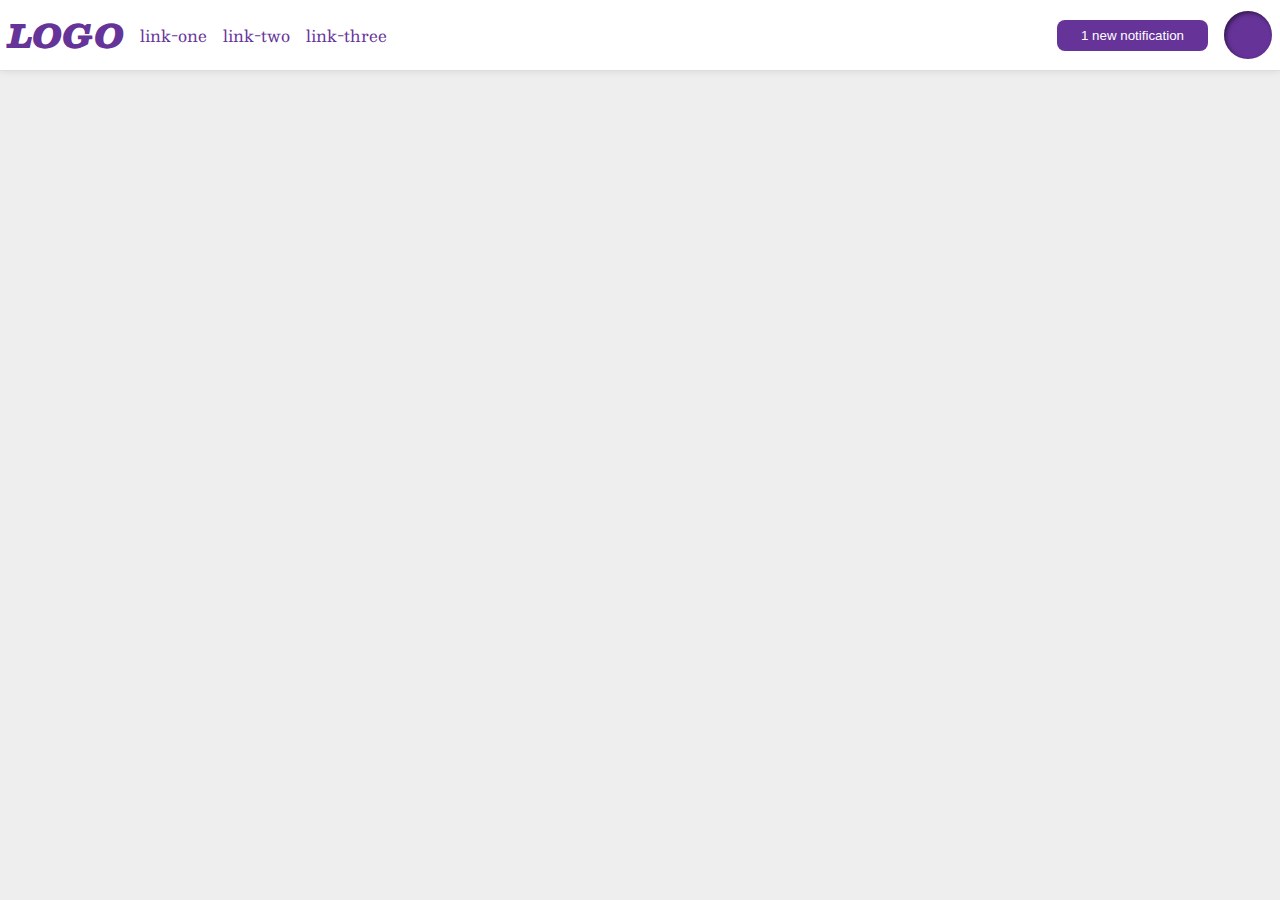
<file: flex/03-flex-header-2/index.html>
<!DOCTYPE html>
<html lang="en">
  <head>
    <meta charset="UTF-8">
    <meta http-equiv="X-UA-Compatible" content="IE=edge">
    <meta name="viewport" content="width=device-width, initial-scale=1.0">
    <title>Flex Header 2</title>
    <link rel="stylesheet" href="style.css">
  </head>
  <body>
    <div class="header">
      <div class="left">
        <div class="logo">
          LOGO
        </div>
        <ul class="links">
          <li><a href="google.com">link-one</a></li>
          <li><a href="google.com">link-two</a></li>
          <li><a href="google.com">link-three</a></li>
        </ul>
      </div>
      <div class="right">
        <button class="notifications">
          1 new notification
        </button>
        <div class="profile-image"></div>
      </div>
    </div>
  </body>
</html>
</file>
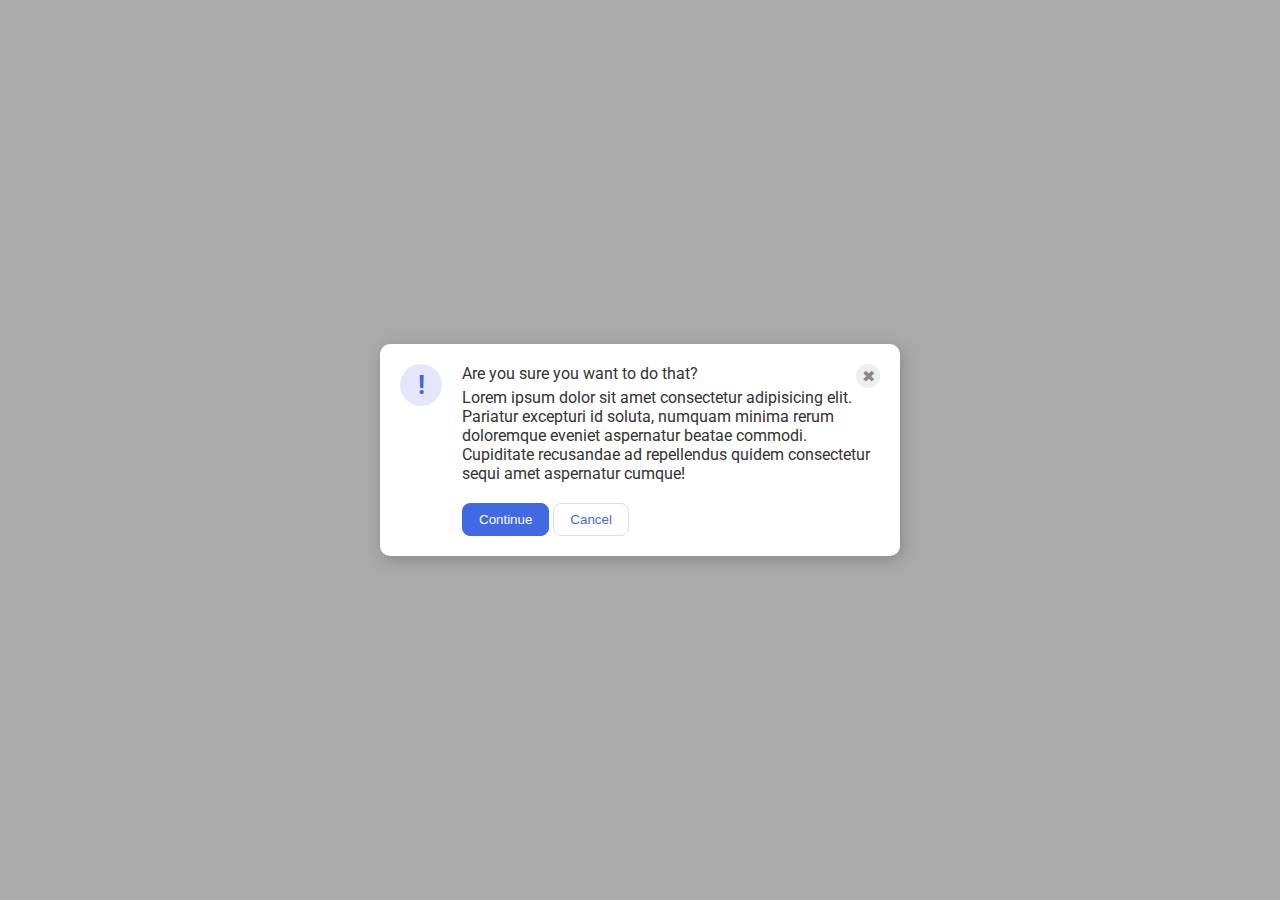
<file: flex/05-flex-modal/index.html>
<!DOCTYPE html>
<html lang="en">
  <head>
    <meta charset="UTF-8">
    <meta http-equiv="X-UA-Compatible" content="IE=edge">
    <meta name="viewport" content="width=device-width, initial-scale=1.0">
    <link rel="stylesheet" href="style.css">
    <title>Modal</title>
  </head>
  <body>
    <div class="modal">
      <div class="icon">!</div>
      <div class="container">
        <div class="top">
          <div class="header">Are you sure you want to do that?</div>
          <div class="close-button">✖</div>
        </div>
        <div class="text">Lorem ipsum dolor sit amet consectetur adipisicing elit. Pariatur excepturi id soluta, numquam minima rerum doloremque eveniet aspernatur beatae commodi. Cupiditate recusandae ad repellendus quidem consectetur sequi amet aspernatur cumque!</div>
        <div class="bottom">
          <button class="continue">Continue</button>
          <button class="cancel">Cancel</button>
        </div>
      </div>
    </div>
  </body>
</html>
</file>
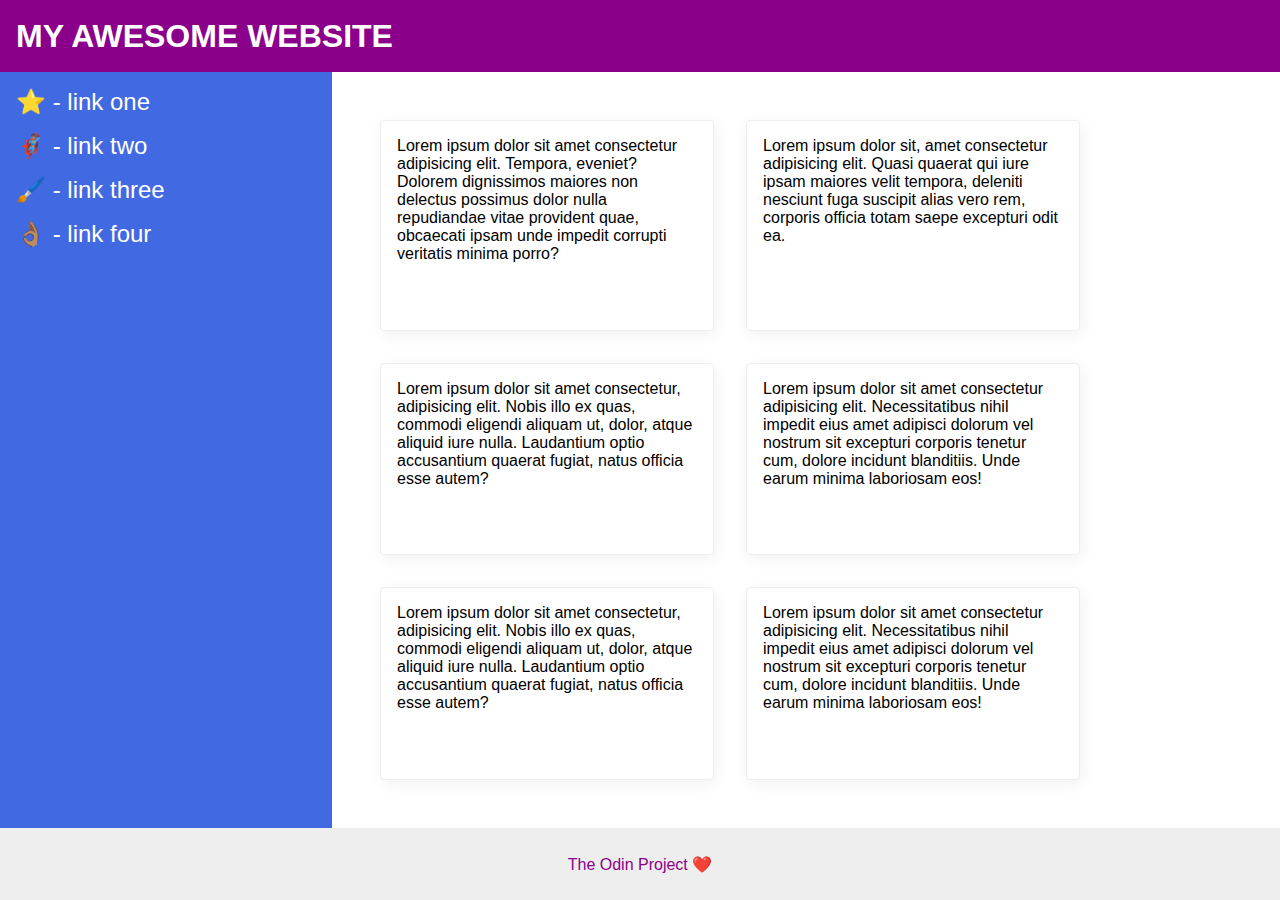
<file: flex/07-flex-layout-2/index.html>
<!DOCTYPE html>
<html lang="en">
  <head>
    <meta charset="UTF-8">
    <meta http-equiv="X-UA-Compatible" content="IE=edge">
    <meta name="viewport" content="width=device-width, initial-scale=1.0">
    <title>The Holy Grail</title>
    <link rel="stylesheet" href="style.css">
  </head>
  <body>
    <div class="header">
      MY AWESOME WEBSITE
    </div>
    
    <div class="middle">
      <div class="sidebar">
        <ul>
          <li><a href="google.com">⭐ - link one</a></li>
          <li><a href="google.com">🦸🏽‍♂️ - link two</a></li>
          <li><a href="google.com">🖌️ - link three</a></li>
          <li><a href="google.com">👌🏽 - link four</a></li>
        </ul>
      </div>

      <div class="container">
        <div class="card">Lorem ipsum dolor sit amet consectetur adipisicing elit. Tempora, eveniet? Dolorem dignissimos maiores non delectus possimus dolor nulla repudiandae vitae provident quae, obcaecati ipsam unde impedit corrupti veritatis minima porro?</div>
        <div class="card">Lorem ipsum dolor sit, amet consectetur adipisicing elit. Quasi quaerat qui iure ipsam maiores velit tempora, deleniti nesciunt fuga suscipit alias vero rem, corporis officia totam saepe excepturi odit ea.</div>
        <div class="card">Lorem ipsum dolor sit amet consectetur, adipisicing elit. Nobis illo ex quas, commodi eligendi aliquam ut, dolor, atque aliquid iure nulla. Laudantium optio accusantium quaerat fugiat, natus officia esse autem?</div>
        <div class="card">Lorem ipsum dolor sit amet consectetur adipisicing elit. Necessitatibus nihil impedit eius amet adipisci dolorum vel nostrum sit excepturi corporis tenetur cum, dolore incidunt blanditiis. Unde earum minima laboriosam eos!</div>
        <div class="card">Lorem ipsum dolor sit amet consectetur, adipisicing elit. Nobis illo ex quas, commodi eligendi aliquam ut, dolor, atque aliquid iure nulla. Laudantium optio accusantium quaerat fugiat, natus officia esse autem?</div>
        <div class="card">Lorem ipsum dolor sit amet consectetur adipisicing elit. Necessitatibus nihil impedit eius amet adipisci dolorum vel nostrum sit excepturi corporis tenetur cum, dolore incidunt blanditiis. Unde earum minima laboriosam eos!</div>
      </div>
    </div>

    <div class="footer">
      The Odin Project ❤️
    </div>
  </body>
</html>
</file>
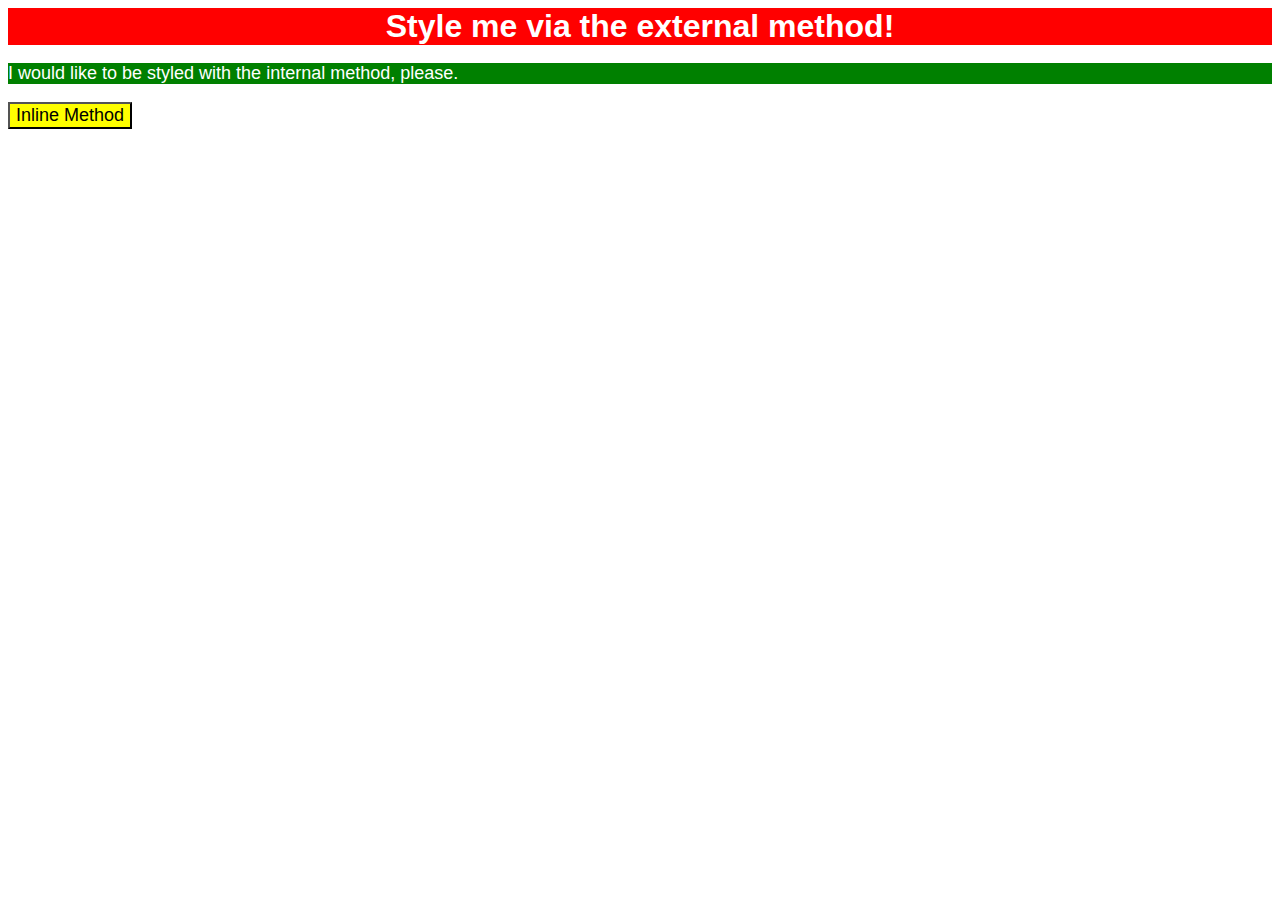
<file: foundations/01-css-methods/index.html>
<!DOCTYPE html>
<html lang="en">
  <head>
    <meta charset="UTF-8">
    <meta http-equiv="X-UA-Compatible" content="IE=edge">
    <meta name="viewport" content="width=device-width, initial-scale=1.0">
    <title>Methods for Adding CSS</title>
    <link rel="stylesheet" href="style.css">
    <style>
      p{
        background-color: green;
        color: white;
        font-size: 18px;
      }
    </style>
  </head>
  <body>
    <div>Style me via the external method!</div>
    <p>I would like to be styled with the internal method, please.</p>
    <button style="background-color: yellow; font-size: 18px;">Inline Method</button>
  </body>
</html>
</file>
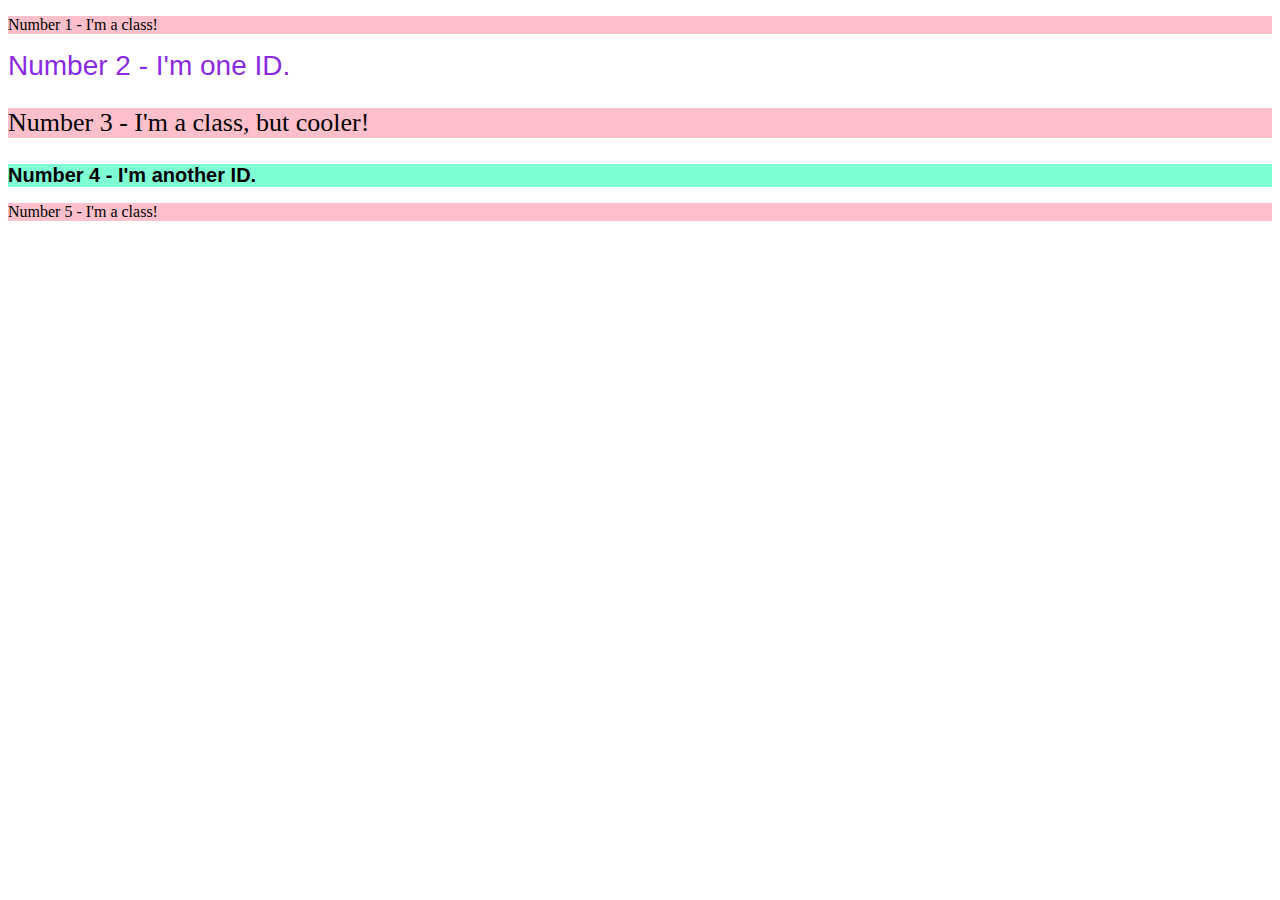
<file: foundations/02-class-id-selectors/index.html>
<!DOCTYPE html>
<html lang="en">
  <head>
    <meta charset="UTF-8">
    <meta http-equiv="X-UA-Compatible" content="IE=edge">
    <meta name="viewport" content="width=device-width, initial-scale=1.0">
    <title>Class and ID Selectors</title>
    <link rel="stylesheet" href="style.css">
  </head>
  <body>
    <p class="odd">Number 1 - I'm a class!</p>
    <div class="second even">Number 2 - I'm one ID.</div>
    <p class="odd third">Number 3 - I'm a class, but cooler!</p>
    <div class="even fourth">Number 4 - I'm another ID.</div>
    <p class="odd">Number 5 - I'm a class!</p>
  </body>
</html>
</file>
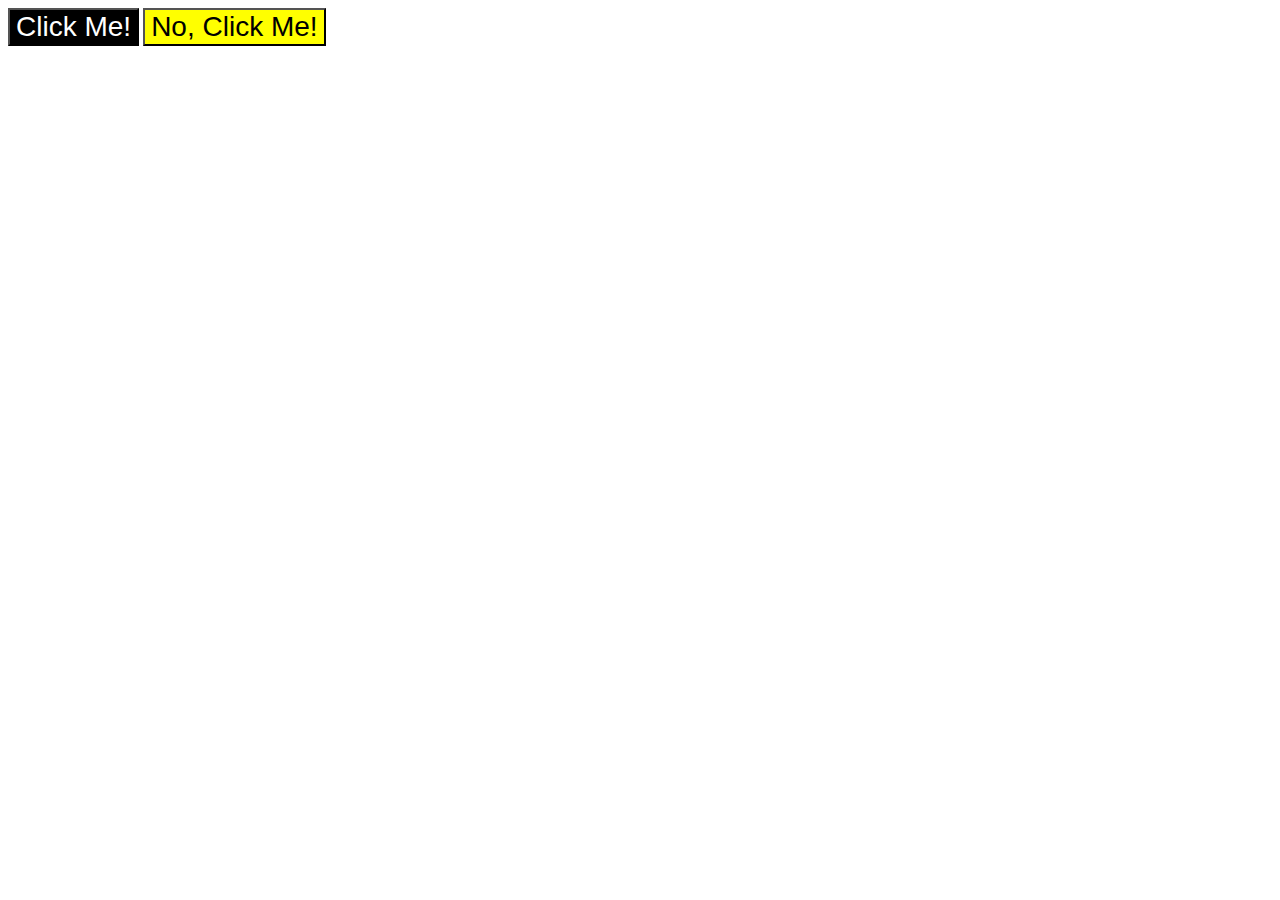
<file: foundations/03-grouping-selectors/index.html>
<!DOCTYPE html>
<html lang="en">
  <head>
    <meta charset="UTF-8">
    <meta http-equiv="X-UA-Compatible" content="IE=edge">
    <meta name="viewport" content="width=device-width, initial-scale=1.0">
    <title>Grouping Selectors</title>
    <link rel="stylesheet" href="style.css">
  </head>
  <body>
    <button class="btn-black">Click Me!</button>
    <button class="btn-yellow">No, Click Me!</button>
  </body>
</html>
</file>
<file: flex/03-flex-header-2/style.css>
/* this is some magical font-importing.  
you'll learn about it later. */
@import url('https://fonts.googleapis.com/css2?family=Besley:ital,wght@0,400;1,900&display=swap');

body {
  margin: 0;
  background: #eee;
  font-family: Besley, serif;
}

.header {
  background: white;
  border-bottom: 1px solid #ddd;
  box-shadow: 0 0 8px rgba(0,0,0,.1);
  display: flex;
  justify-content: space-between;
  padding: 8px;
}

.profile-image {
  background: rebeccapurple;
  box-shadow: inset 2px 2px 4px rgba(0,0,0,.5);
  border-radius: 50%;
  width: 48px;
  height:  48px;
}

.logo {
  color: rebeccapurple;
  font-size: 32px;
  font-weight: 900;
  font-style: italic;
}

button {
  border: none;
  border-radius: 8px;
  background: rebeccapurple;
  color: white;
  padding: 8px 24px;
}

a {
  /* this removes the line under our links */
  text-decoration: none;
  color: rebeccapurple;
}

ul {
  list-style-type: none;
  display: flex;
  margin: 0;
  padding: 0;
  gap: 16px
}

.left, .right{
  display: flex;
  gap: 16px;
  align-items: center;
}
</file>
<file: flex/05-flex-modal/style.css>
@import url('https://fonts.googleapis.com/css2?family=Roboto:wght@400;700&display=swap');

html, body {
  height: 100%;
}

body {
  font-family: Roboto, sans-serif;
  margin: 0;
  background: #aaa;
  color: #333;
  /* I'll give you this one for free */
  display: flex;
  align-items: center;
  justify-content: center;
}

.modal {
  background: white;
  width: 480px;
  border-radius: 10px;
  box-shadow: 2px 4px 16px rgba(0,0,0,.2);
  display: flex;
  gap: 20px;
  padding: 20px;
}

.icon {
  color: royalblue;
  font-size: 26px;
  font-weight: 700;
  background: lavender;
  width: 42px;
  height: 42px;
  border-radius: 50%;
  display: flex;
  align-items: center;
  justify-content: center;
  flex-shrink: 0;
}

.close-button {
  background: #eee;
  border-radius: 50%;
  color: #888;
  font-weight: 400;
  font-size: 16px;
  height: 24px;
  width: 24px;
  display: flex;
  align-items: center;
  justify-content: center;
}

button {
  padding: 8px 16px;
  border-radius: 8px;
}

button.continue {
  background: royalblue;
  border: 1px solid royalblue;
  color: white;
}

button.cancel {
  background: white;
  border: 1px solid #ddd;
  color: royalblue;
}

.top{
  display: flex;
  justify-content: space-between;
}

.bottom{
  margin-top: 20px;
}
</file>
<file: flex/07-flex-layout-2/style.css>
body {
  font-family: -apple-system, BlinkMacSystemFont, 'Segoe UI', Roboto, Oxygen, Ubuntu, Cantarell, 'Open Sans', 'Helvetica Neue', sans-serif;
  margin: 0;
  min-height: 100vh;
  display: flex;
  flex-direction: column;
}

.header {
  height: 72px;
  background: darkmagenta;
  color: white;
  display: flex;
  align-items: center;
  padding: 0 16px;
  font-weight: 900;
  font-size: 32px;
}

.middle{
  display: flex;
  flex: 1;
}

.sidebar {
  width: 300px;
  background: royalblue;
  flex-shrink: 0;
  padding: 16px;
}

ul{
  margin: 0;
  padding: 0;
  list-style: none;
}

li{
  padding-bottom: 16px;
}

a{
  color: white;
  text-decoration: none;
  font-size: 24px;
}

.container{
  display: flex;
  flex-wrap: wrap;
  padding: 32px;
}

.card {
  border: 1px solid #eee;
  box-shadow: 2px 4px 16px rgba(0,0,0,.06);
  border-radius: 4px;
  width: 300px;
  padding: 16px;
  margin: 16px;
}

.footer {
  height: 72px;
  background: #eee;
  color: darkmagenta;
  display: flex;
  align-items: center;
  justify-content: center;
}
</file>
<file: foundations/01-css-methods/style.css>
*{
    font-family: -apple-system, BlinkMacSystemFont, 'Segoe UI', Roboto, Oxygen, Ubuntu, Cantarell, 'Open Sans', 'Helvetica Neue', sans-serif;
}
div{
    background-color: red;
    color: white;
    font-size: 32px;
    font-weight: bold;
    text-align: center;
}
</file>
<file: foundations/02-class-id-selectors/style.css>
.odd{
    background-color:  pink;
}
.even{
    font-family: -apple-system, BlinkMacSystemFont, 'Segoe UI', Roboto, Oxygen, Ubuntu, Cantarell, 'Open Sans', 'Helvetica Neue', sans-serif;
    font-weight: 700;
    font-size: 20px;
}
.second{
    color: blueviolet;
    font-size: 28px;
    font-weight:400

}
.third{
    font-size: 26px;
}
.fourth{
    background-color: aquamarine;
}
</file>
<file: foundations/03-grouping-selectors/style.css>
.btn-black, .btn-yellow{
    font-family: Arial, Helvetica, sans-serif;
    font-size: 28px;
}
.btn-black{
    background-color: black;
    color: white;
}
.btn-yellow{
    background-color: yellow;

}
</file>
